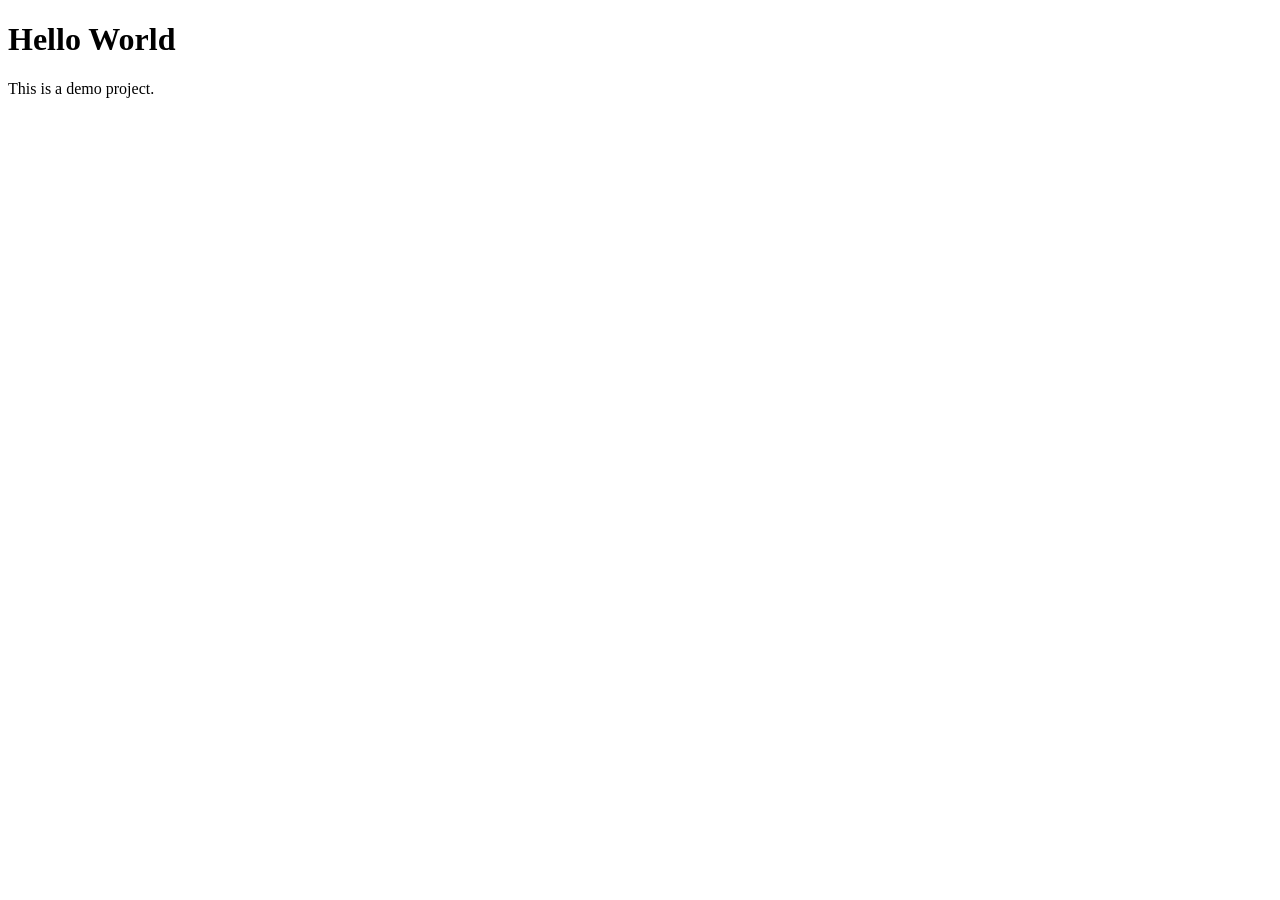
<file: demo-project/index.html>
<!DOCTYPE html>
<html lang="en">
<head>
    <meta charset="UTF-8">
    <meta name="viewport" content="width=device-width, initial-scale=1.0">
    <title>Demo Project</title>
</head>
<body>
    <h1>Hello World</h1>
    <p>This is a demo project.</p>
</body>
</html>
</file>
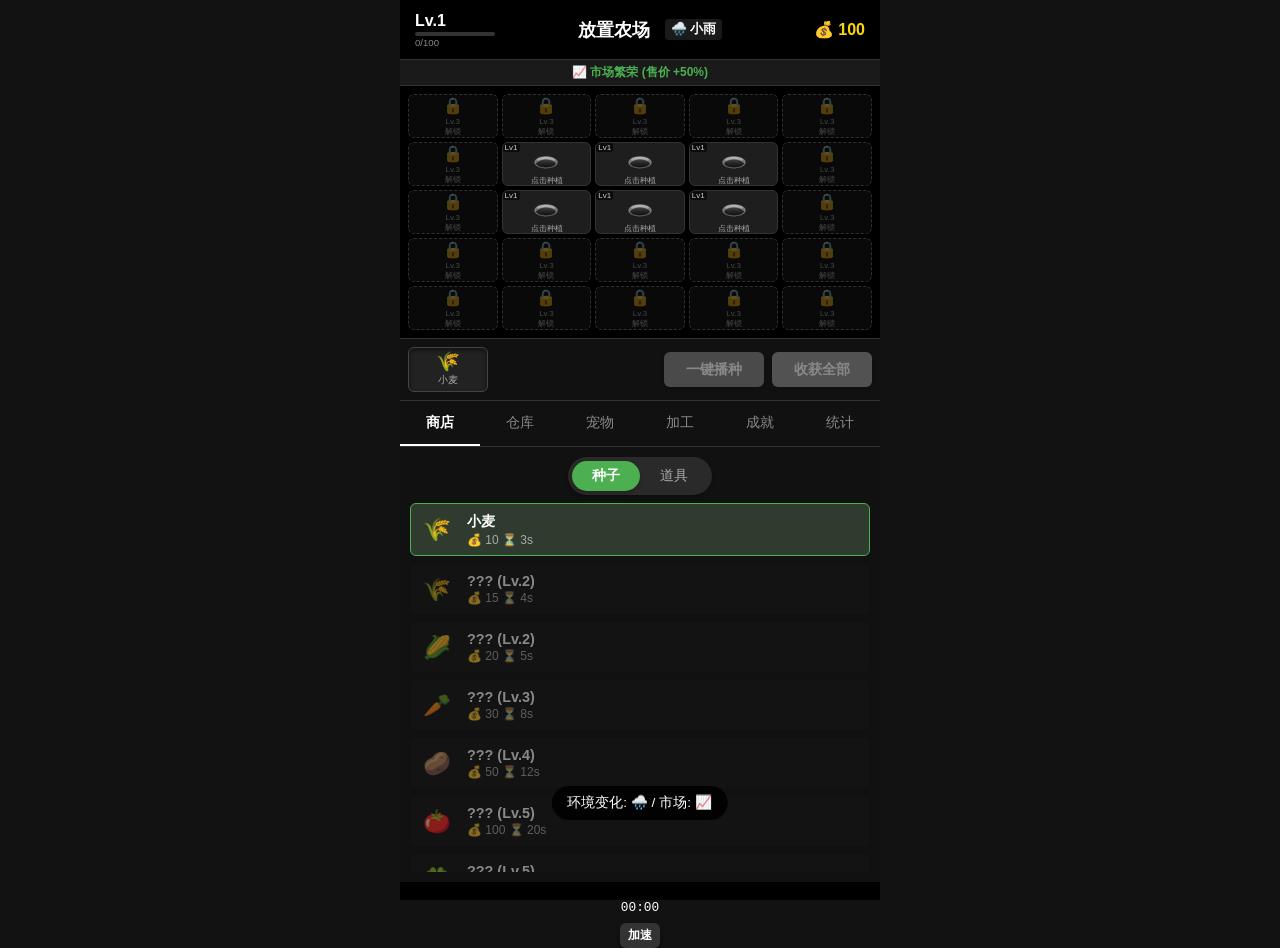
<file: nongchang/index.html>
<!DOCTYPE html>
<html lang="zh-CN">
<head>
    <meta charset="UTF-8">
    <meta name="viewport" content="width=device-width, initial-scale=1.0, maximum-scale=1.0, user-scalable=no">
    <title>放置农场</title>
    <style>
        :root {
            --bg-color: #121212;
            --card-bg: #1e1e1e;
            --border-color: #333;
            --text-color: #fff;
            --accent-color: #4CAF50;
            --highlight-color: #fff;
            --gold-color: #FFD700;
            --progress-bg: #333;
            --progress-fill: #fff;
        }

        * {
            margin: 0;
            padding: 0;
            box-sizing: border-box;
            font-family: -apple-system, BlinkMacSystemFont, "Segoe UI", Roboto, Helvetica, Arial, sans-serif;
            user-select: none;
            -webkit-tap-highlight-color: transparent;
        }

        body {
            background-color: var(--bg-color);
            color: var(--text-color);
            min-height: 100vh;
            display: flex;
            flex-direction: column;
            align-items: center;
            overflow: hidden; /* Prevent scrolling on body */
        }

        .app-container {
            width: 100%;
            max-width: 480px; /* Mobile app style width */
            display: flex;
            flex-direction: column;
            height: 100vh; /* Takes exactly full viewport height */
            background-color: #000;
            overflow: hidden;
        }

        /* Header */
        .top-bar {
            display: flex;
            justify-content: space-between;
            align-items: center;
            padding: 10px 15px;
            background-color: #000;
            border-bottom: 1px solid var(--border-color);
            z-index: 100;
            flex-shrink: 0;
            height: 60px; /* Fixed height for consistent layout */
        }

        .level-info {
            display: flex;
            flex-direction: column;
            align-items: flex-start;
            min-width: 80px;
        }

        .level-badge {
            font-size: 1rem;
            font-weight: bold;
            line-height: 1.2;
        }

        .level-exp-bar {
            width: 100%;
            height: 4px;
            background-color: var(--progress-bg);
            border-radius: 2px;
            overflow: hidden;
            margin-top: 2px;
        }

        .level-exp-fill {
            height: 100%;
            background-color: var(--accent-color); /* Green progress */
            transition: width 0.3s ease;
        }

        .level-exp-text {
            font-size: 0.6rem;
            color: #888;
            margin-top: 1px;
        }

        /* Weather Display */
        .weather-info {
            font-size: 0.8rem;
            margin-left: 10px;
            padding: 2px 6px;
            background-color: rgba(255,255,255,0.1);
            border-radius: 4px;
            cursor: help;
        }

        .game-title {
            font-size: 1.1rem;
            font-weight: bold;
            text-align: center;
            flex-grow: 1;
            display: flex;
            align-items: center;
            justify-content: center;
            gap: 5px;
        }

        .currency {
            font-size: 1rem;
            font-weight: bold;
            color: var(--gold-color);
            min-width: 60px;
            text-align: right;
        }

        /* Farm Grid */
        .farm-grid {
            display: grid;
            grid-template-columns: repeat(5, minmax(0, 1fr));
            grid-template-rows: repeat(5, minmax(0, 1fr));
            gap: 4px;
            padding: 8px;
            height: 28vh; /* Reduced 20% from 35vh */
            flex-shrink: 0;
            overflow: hidden; /* Prevent scrolling */
        }

        /* Control Bar (Harvest & Plant All) */
        .control-bar {
            padding: 8px 12px;
            background-color: #111;
            border-top: 1px solid var(--border-color);
            display: flex;
            justify-content: center;
            align-items: center;
            gap: 10px;
            flex-shrink: 0;
            min-height: 50px;
        }

        .action-btn {
            flex: 1;
            max-width: 150px;
            background-color: #333;
            color: #fff;
            border: none;
            border-radius: 6px;
            padding: 8px 0;
            font-weight: bold;
            font-size: 0.9rem;
            box-shadow: 0 2px 4px rgba(0,0,0,0.3);
            transition: transform 0.1s, opacity 0.2s, filter 0.2s, background-color 0.2s;
            display: flex;
            align-items: center;
            justify-content: center;
            gap: 4px;
        }

        .harvest-btn {
            background-color: var(--accent-color);
        }

        .plant-btn {
            background-color: #2196F3; /* Blue for planting */
        }

        .action-btn:active {
            transform: scale(0.96);
        }

        .plot-card {
            background-color: var(--card-bg);
            border: 1px solid var(--border-color);
            border-radius: 6px;
            display: flex;
            flex-direction: column;
            justify-content: center;
            align-items: center;
            cursor: pointer;
            position: relative;
            padding: 0px;
            transition: transform 0.1s, border-color 0.2s;
            height: 100%;
            width: 100%;
            overflow: hidden;
        }

        .plot-card.locked {
            background-color: #0d0d0d;
            border-style: dashed;
            border-color: #444;
            opacity: 0.7;
        }

        .lock-icon {
            font-size: 1rem;
            margin-bottom: 2px;
        }

        .lock-text {
            font-size: 0.5rem;
            color: #666;
            text-align: center;
        }

        .plot-card:active {
            transform: scale(0.95);
        }

        .plot-card.selected {
            border-color: var(--highlight-color);
            box-shadow: 0 0 8px rgba(255, 255, 255, 0.2);
        }

        .plot-level {
            position: absolute;
            top: 0px;
            left: 0px;
            font-size: 0.5rem;
            background-color: rgba(0,0,0,0.6);
            padding: 0px 2px;
            border-radius: 2px;
            color: #ccc;
            pointer-events: none;
        }

        .crop-emoji {
            font-size: 1.3rem;
            line-height: 1;
            margin-bottom: 0;
            flex-grow: 1;
            display: flex;
            align-items: center;
            justify-content: center;
        }

        .status-text {
            font-size: 0.55rem;
            line-height: 1;
            transform: scale(0.9);
            color: #aaa;
            text-align: center;
            white-space: nowrap;
            overflow: hidden;
            text-overflow: ellipsis;
            width: 100%;
            z-index: 2; /* Ensure above progress */
            margin-bottom: 0;
        }

        /* Plot Progress Bar (Overlay Style) */
        .plot-progress-bar {
            position: absolute;
            bottom: 0;
            left: 0;
            width: 100%;
            height: 4px;
            background-color: transparent;
            overflow: hidden;
            z-index: 1;
        }

        .plot-progress-fill {
            height: 100%;
            background-color: var(--accent-color);
            width: 0%;
            transition: width 0.5s linear;
            opacity: 0.8;
        }

        /* Floating Text Animation */
        .floating-text {
            position: absolute;
            top: 50%;
            left: 50%;
            transform: translate(-50%, -50%);
            color: var(--gold-color);
            font-weight: bold;
            font-size: 1rem;
            animation: floatUp 0.8s ease-out forwards;
            pointer-events: none;
            text-shadow: 1px 1px 2px #000;
            z-index: 10;
        }

        @keyframes floatUp {
            0% { opacity: 1; transform: translate(-50%, -50%); }
            100% { opacity: 0; transform: translate(-50%, -150%); }
        }


        /* Bottom Panel */
        .bottom-panel {
            background-color: #111;
            border-top: 1px solid var(--border-color);
            padding: 0;
            display: flex;
            flex-direction: column;
            flex-grow: 1; /* Takes the remaining space */
            overflow: hidden;
        }

        .tabs {
            display: flex;
            border-bottom: 1px solid var(--border-color);
            flex-shrink: 0;
        }

        .tab-btn {
            flex: 1;
            background: none;
            border: none;
            color: #888;
            padding: 12px;
            font-size: 0.9rem;
            cursor: pointer;
            border-bottom: 2px solid transparent;
            transition: color 0.2s;
        }

        .tab-btn:hover {
            color: #ddd;
        }

        .tab-btn.active {
            color: var(--text-color);
            border-bottom-color: var(--text-color);
            font-weight: bold;
        }

        .tab-content {
            padding: 10px;
            flex-grow: 1; /* Allow content to fill available space in bottom panel */
            display: flex;
            flex-direction: column;
            overflow: hidden; /* Manage scrolling inside panes */
        }

        .tab-pane {
            display: none;
            flex-direction: column;
            height: 100%;
        }

        .tab-pane.active {
            display: flex;
        }

        /* Shop Items */
        .shop-list {
            display: flex;
            flex-direction: column;
            gap: 8px;
            flex-grow: 1;
            overflow-y: auto;
            -webkit-overflow-scrolling: touch;
        }

        #stats-tab, #achievements-tab {
            overflow-y: auto;
            -webkit-overflow-scrolling: touch;
        }

        .shop-item {
            display: flex;
            align-items: center;
            background-color: var(--card-bg);
            padding: 8px;
            border-radius: 6px;
            cursor: pointer;
            border: 1px solid transparent;
            transition: background-color 0.2s;
        }

        .shop-item:hover {
            background-color: #252525;
        }

        .shop-item.selected {
            border-color: var(--accent-color);
            background-color: #2e3b2e;
        }

        .shop-item.locked {
            opacity: 0.5;
            cursor: not-allowed;
            background-color: #151515;
        }

        .shop-icon {
            font-size: 1.4rem;
            margin-right: 12px;
            width: 36px;
            text-align: center;
        }

        .shop-info {
            flex-grow: 1;
        }

        .shop-name {
            font-weight: bold;
            font-size: 0.9rem;
            display: block;
            margin-bottom: 2px;
        }

        .shop-cost {
            font-size: 0.75rem;
            color: #aaa;
        }

        /* Stats */
        .stats-list {
            display: flex;
            flex-direction: column;
            gap: 8px;
        }

        .stats-item {
            display: flex;
            align-items: center;
            background-color: var(--card-bg);
            padding: 10px;
            border-radius: 6px;
            border: 1px solid var(--border-color);
        }

        .stats-icon {
            font-size: 1.4rem;
            margin-right: 12px;
            width: 36px;
            text-align: center;
        }

        .stats-info {
            flex-grow: 1;
        }

        .stats-label {
            font-size: 0.8rem;
            color: #aaa;
        }

        .stats-value {
            font-weight: bold;
            font-size: 1rem;
            color: var(--text-color);
        }

        /* Achievements */
        .achievement-list {
            display: flex;
            flex-direction: column;
            gap: 8px;
        }

        .achievement-item {
            display: flex;
            align-items: center;
            background-color: var(--card-bg);
            padding: 8px;
            border-radius: 6px;
            border: 1px solid var(--border-color);
        }

        .achievement-item.unlocked {
            border-color: #FFD700;
            background-color: #2e2a1e;
        }

        .ach-icon {
            font-size: 1.4rem;
            margin-right: 12px;
            width: 36px;
            text-align: center;
        }

        .ach-info {
            flex-grow: 1;
        }

        .ach-name {
            font-weight: bold;
            font-size: 0.9rem;
        }

        .ach-desc {
            font-size: 0.75rem;
            color: #aaa;
            margin-bottom: 2px;
        }

        .ach-reward {
            font-size: 0.7rem;
            color: #FFD700;
            font-weight: bold;
        }

        /* Toast */
        .toast {
            position: fixed;
            bottom: 80px; /* Above bottom panel */
            left: 50%;
            transform: translateX(-50%);
            background-color: rgba(0,0,0,0.85);
            color: #fff;
            padding: 8px 16px;
            border-radius: 20px;
            font-size: 0.85rem;
            opacity: 0;
            transition: opacity 0.3s;
            pointer-events: none;
            z-index: 1000;
            white-space: nowrap;
        }

        .toast.show {
            opacity: 1;
        }

        /* Popover Modal */
        .modal {
            display: none;
            position: fixed; /* Viewport relative */
            z-index: 200;
            /* Position set by JS */
        }

        .modal-backdrop {
            display: none;
            position: fixed;
            top: 0;
            left: 0;
            width: 100%;
            height: 100%;
            z-index: 199;
            background: transparent; /* Invisible click catcher */
        }

        .modal-content {
            background-color: rgba(30, 30, 30, 0.95);
            padding: 10px;
            border: 1px solid var(--accent-color);
            border-radius: 8px;
            text-align: center;
            position: relative;
            box-shadow: 0 4px 15px rgba(0,0,0,0.8);
            width: 180px;
            backdrop-filter: blur(4px);
            animation: popIn 0.2s cubic-bezier(0.175, 0.885, 0.32, 1.275);
            --arrow-left: 50%; /* Dynamic arrow position */
        }

        /* Arrow Bottom (Modal above plot) */
        .modal-content.arrow-bottom::after {
            content: '';
            position: absolute;
            bottom: -6px;
            left: var(--arrow-left);
            transform: translateX(-50%);
            border-left: 6px solid transparent;
            border-right: 6px solid transparent;
            border-top: 6px solid var(--accent-color);
        }

        /* Arrow Top (Modal below plot) */
        .modal-content.arrow-top::after {
            content: '';
            position: absolute;
            top: -6px;
            left: var(--arrow-left);
            transform: translateX(-50%);
            border-left: 6px solid transparent;
            border-right: 6px solid transparent;
            border-bottom: 6px solid var(--accent-color);
        }

        .close-modal {
            display: none; /* No close button, click outside to close */
        }

        .modal-header {
            display: flex;
            align-items: center;
            justify-content: center;
            gap: 5px;
            margin-bottom: 5px;
        }

        .modal-icon {
            font-size: 1.2rem;
        }

        #modal-crop-name {
            font-size: 0.9rem;
            font-weight: bold;
            margin: 0;
        }

        #modal-status {
            font-size: 0.7rem;
            color: #aaa;
            margin-bottom: 4px;
        }

        .modal-progress-container {
            width: 100%;
            height: 6px;
            background-color: #333;
            border-radius: 3px;
            margin: 4px 0;
            overflow: hidden;
        }

        .modal-progress-fill {
            height: 100%;
            background-color: var(--accent-color);
            width: 0%;
            transition: width 0.5s linear;
        }

        #modal-timer {
            font-size: 0.8rem;
            font-family: monospace;
            color: #fff;
        }

        .modal-actions {
            margin-top: 8px;
            display: flex;
            justify-content: center;
        }

        #modal-action-btn {
            font-size: 0.75rem;
            padding: 4px 8px;
            width: 100%;
        }

        @keyframes fadeIn {
            from { opacity: 0; }
            to { opacity: 1; }
        }


        /* Secondary Tabs (Shop) */
        .secondary-tabs {
            display: flex;
            margin-bottom: 8px; /* Reduced to fit market display */
            background-color: #2a2a2a;
            border-radius: 50px;
            padding: 4px;
            gap: 0;
            width: fit-content;
            align-self: center; /* Center horizontally */
            box-shadow: 0 2px 4px rgba(0,0,0,0.2);
            flex-shrink: 0; /* Prevent shrinking when content scrolls */
        }

        /* Environment Bar (Market & Weather) */
        .env-bar {
            width: 100%;
            padding: 4px 10px;
            background-color: #1a1a1a;
            border-bottom: 1px solid var(--border-color);
            display: flex;
            justify-content: center;
            align-items: center;
            min-height: 24px;
            flex-shrink: 0;
        }

        .market-status {
            font-size: 0.75rem;
            text-align: center;
            color: #888;
        }

        .market-status.boom { color: #4CAF50; font-weight: bold; }
        .market-status.crash { color: #ff4444; font-weight: bold; }

        .secondary-tab-btn {
            flex: 0 0 auto;
            padding: 6px 20px;
            border: none;
            background: none;
            color: #aaa;
            border-radius: 50px;
            cursor: pointer;
            font-size: 0.85rem;
            font-weight: 500;
            transition: all 0.2s ease;
            position: relative;
        }

        .secondary-tab-btn.active {
            background-color: var(--accent-color);
            color: #fff;
            font-weight: bold;
            box-shadow: 0 2px 4px rgba(0,0,0,0.2);
        }

        /* Remove underline style from previous iteration */
        .secondary-tab-btn.active::after {
            display: none;
        }

        /* Scrollbar styling */
        ::-webkit-scrollbar {
            width: 4px;
        }
        ::-webkit-scrollbar-track {
            background: #111;
        }
        ::-webkit-scrollbar-thumb {
            background: #444;
            border-radius: 2px;
        }
        ::-webkit-scrollbar-thumb:hover {
            background: #555;
        }

        /* Weather Visuals */
        .weather-overlay {
            position: absolute;
            top: 0;
            left: 0;
            width: 100%;
            height: 100%;
            pointer-events: none;
            z-index: 50; /* Below UI but above grid if possible, actually needs to be behind everything or specific overlay */
            /* Actually, let's put it on top of everything with pointer-events: none, but z-index below modals */
            opacity: 0.3;
            transition: opacity 1s ease;
        }

        .weather-rainy {
            background-image: linear-gradient(to bottom, rgba(0,0,50,0.2), transparent),
                              url('data:image/svg+xml;utf8,<svg xmlns="http://www.w3.org/2000/svg" width="20" height="20" viewBox="0 0 20 20"><text x="0" y="15" font-size="10" fill="white">💧</text></svg>');
            animation: rainFall 1s linear infinite;
        }

        .weather-sunny {
            background: radial-gradient(circle at 50% 20%, rgba(255, 255, 0, 0.2), transparent 70%);
        }

        .weather-rainbow {
            background: linear-gradient(45deg, rgba(255,0,0,0.1), rgba(255,165,0,0.1), rgba(255,255,0,0.1), rgba(0,128,0,0.1), rgba(0,0,255,0.1), rgba(75,0,130,0.1), rgba(238,130,238,0.1));
            animation: rainbowShift 5s ease infinite;
        }

        @keyframes rainFall {
            from { background-position: 0 0; }
            to { background-position: 0 20px; }
        }

        @keyframes rainbowShift {
            0% { opacity: 0.2; }
            50% { opacity: 0.4; }
            100% { opacity: 0.2; }
        }


        /* Storage Tab Styles */
        .storage-tab-content {
            display: none;
            flex-direction: column;
            height: 100%;
        }

        .storage-header {
            padding: 10px;
            text-align: center;
            border-bottom: 1px solid var(--border-color);
            background-color: rgba(0,0,0,0.2);
        }

        .storage-total-value {
            font-size: 0.9rem;
            color: #aaa;
        }

        .storage-list {
            flex-grow: 1;
            overflow-y: auto;
            padding: 10px;
            display: flex;
            flex-direction: column;
            gap: 8px;
        }

        .storage-item {
            display: flex;
            align-items: center;
            background-color: var(--card-bg);
            padding: 10px;
            border-radius: 8px;
            border: 1px solid var(--border-color);
        }

        .storage-icon {
            font-size: 1.5rem;
            width: 40px;
            text-align: center;
        }

        .storage-info {
            flex-grow: 1;
        }

        .storage-name {
            font-weight: bold;
            font-size: 0.9rem;
            display: block;
        }

        .storage-qty {
            font-size: 0.8rem;
            color: #aaa;
        }

        .storage-price {
            text-align: right;
            margin-right: 10px;
            min-width: 60px;
        }

        .price-val {
            font-weight: bold;
            display: block;
        }

        .price-trend {
            font-size: 0.7rem;
        }
        .trend-up { color: #4CAF50; }
        .trend-down { color: #f44336; }
        .trend-flat { color: #aaa; }

        .storage-actions {
            display: flex;
            flex-direction: column;
            gap: 4px;
        }

        .sell-btn {
            background-color: #333;
            color: #fff;
            border: 1px solid #555;
            border-radius: 4px;
            padding: 4px 8px;
            font-size: 0.75rem;
            cursor: pointer;
        }

        .sell-all-btn {
            background-color: var(--accent-color);
            border-color: var(--accent-color);
            color: #fff;
        }

        .sell-global-btn {
            width: 100%;
            padding: 15px;
            background-color: var(--accent-color);
            color: #fff;
            border: none;
            font-weight: bold;
            font-size: 1rem;
            cursor: pointer;
            box-shadow: 0 -2px 10px rgba(0,0,0,0.3);
        }


/* Pet Adventures Tab Styles */
.pet-status-panel {
    background-color: var(--card-bg);
    border-radius: 8px;
    padding: 15px;
    margin-bottom: 15px;
    border: 1px solid var(--border-color);
}

.pet-header {
    display: flex;
    align-items: center;
    gap: 15px;
    margin-bottom: 15px;
}

.pet-avatar {
    width: 60px;
    height: 60px;
    background-color: #333;
    border-radius: 50%;
    display: flex;
    align-items: center;
    justify-content: center;
    font-size: 2rem;
    border: 2px solid var(--accent-color);
}

.pet-info h3 {
    margin: 0;
    font-size: 1.1rem;
    color: var(--text-color);
}

.pet-info p {
    margin: 0;
    font-size: 0.8rem;
    color: #888;
}

.status-bars {
    display: flex;
    flex-direction: column;
    gap: 10px;
}

.status-row {
    display: flex;
    align-items: center;
    gap: 10px;
}

.status-label {
    width: 60px;
    font-size: 0.8rem;
    color: #aaa;
}

.status-track {
    flex-grow: 1;
    height: 8px;
    background-color: #333;
    border-radius: 4px;
    overflow: hidden;
}

.status-fill {
    height: 100%;
    transition: width 0.3s ease;
}

.energy-fill { background-color: #FF9800; }
.mood-fill { background-color: #E91E63; }

.adventure-area {
    background-color: var(--card-bg);
    border-radius: 8px;
    padding: 20px;
    text-align: center;
    border: 1px solid var(--border-color);
    margin-bottom: 15px;
}

.adventure-timer {
    font-size: 2rem;
    font-weight: bold;
    font-family: monospace;
    margin: 15px 0;
    color: var(--text-color);
}

.adventure-btn {
    width: 100%;
    padding: 12px;
    background-color: var(--accent-color);
    color: white;
    border: none;
    border-radius: 6px;
    font-weight: bold;
    font-size: 1rem;
    cursor: pointer;
}

.adventure-btn:disabled {
    background-color: #333;
    color: #666;
    cursor: not-allowed;
}

.adventure-log {
    background-color: var(--card-bg);
    border-radius: 8px;
    padding: 15px;
    border: 1px solid var(--border-color);
    max-height: 200px;
    overflow-y: auto;
}

.log-title {
    font-size: 0.9rem;
    font-weight: bold;
    margin-bottom: 10px;
    color: #aaa;
    border-bottom: 1px solid #333;
    padding-bottom: 5px;
}

.log-item {
    display: flex;
    gap: 10px;
    padding: 8px 0;
    border-bottom: 1px solid #333;
    font-size: 0.85rem;
}

.log-icon {
    font-size: 1.2rem;
}

.log-content {
    flex-grow: 1;
}

.log-time {
    font-size: 0.7rem;
    color: #666;
    display: block;
    margin-top: 2px;
}

        /* Active Tool Highlighting */
        .farm-grid.mode-planting .plot-card[data-status="empty"] {
            animation: pulsePlant 2s infinite alternate;
            cursor: cell;
        }

        .farm-grid.mode-fertilizer .plot-card[data-status="growing"] {
            animation: pulseFertilize 2s infinite alternate;
            cursor: pointer;
        }

        @keyframes pulsePlant {
            0% { box-shadow: inset 0 0 5px rgba(76, 175, 80, 0.2), 0 0 5px rgba(76, 175, 80, 0.2); border-color: #4CAF50; }
            100% { box-shadow: inset 0 0 15px rgba(76, 175, 80, 0.6), 0 0 10px rgba(76, 175, 80, 0.4); border-color: #81C784; }
        }

        @keyframes pulseFertilize {
            0% { box-shadow: inset 0 0 5px rgba(255, 215, 0, 0.2), 0 0 5px rgba(255, 215, 0, 0.2); border-color: #FFD700; }
            100% { box-shadow: inset 0 0 15px rgba(255, 215, 0, 0.6), 0 0 10px rgba(255, 215, 0, 0.4); border-color: #FFEB3B; }
        }


        /* Extra Modal Styles */
        #plot-modal .modal-content {
            position: relative;
        }
        #modal-stats-grid > div {
            display: flex;
            flex-direction: column;
            align-items: center;
            padding: 4px;
            background: rgba(255,255,255,0.05);
            border-radius: 4px;
        }
        #modal-stats-grid .stat-label {
            color: #888;
            font-size: 0.7rem;
            margin-bottom: 2px;
        }
        #modal-stats-grid .stat-value {
            color: #eee;
            font-size: 0.85rem;
            font-weight: bold;
        }
        #modal-close-btn:hover {
            color: #fff !important;
        }
        #plot-modal .action-btn {
            color: white;
            cursor: pointer;
            transition: all 0.2s ease;
        }
        #plot-modal .action-btn:hover {
            transform: translateY(-2px);
            filter: brightness(1.1);
        }
        #plot-modal .action-btn:active {
            transform: translateY(0);
        }

    </style>
</head>
<body>
    <div class="app-container">
        <div id="weather-overlay" class="weather-overlay"></div>
        <!-- Top Header -->
        <header class="top-bar">
            <div class="level-info">
                <div class="level-badge">Lv.<span id="level">1</span></div>
                <div class="level-exp-bar">
                    <div id="exp-fill" class="level-exp-fill" style="width: 0%;"></div>
                </div>
                <div class="level-exp-text"><span id="exp">0</span>/<span id="max-exp">100</span></div>
            </div>
            <h1 class="game-title">
                放置农场
                <div id="weather-display" class="weather-info">☀️ 晴朗</div>
            </h1>
            <div class="currency">💰 <span id="gold">0</span></div>
        </header>

        <!-- Environment Bar -->
        <div class="env-bar">
             <div id="market-display" class="market-status normal">⚖️ 市场平稳 (物价正常)</div>
        </div>

        <!-- Main Game Area (Grid) -->
        <main id="farm-grid" class="farm-grid">
            <!-- Plots will be generated by JS -->
        </main>

        <!-- Control Bar -->

        <!-- Control Bar -->
        <div class="control-bar" style="justify-content: space-between; padding: 8px;">
            <div id="active-tool-display" style="display:flex; flex-direction:column; align-items:center; justify-content:center; background:#222; border-radius:6px; padding:4px 10px; min-width:80px; border:1px solid #444; box-shadow:inset 0 2px 4px rgba(0,0,0,0.5);">
                <span id="active-tool-icon" style="font-size:1.2rem; line-height:1;">🌾</span>
                <span id="active-tool-name" style="font-size:0.65rem; color:#aaa; margin-top:2px;">小麦</span>
            </div>

            <div style="display:flex; gap:8px; flex-grow:1; justify-content:flex-end;">
                <button id="clean-all-btn" class="action-btn" style="display: none; max-width:80px; background-color:#8D6E63;">
                    <span>一键清理</span>
                </button>
                <button id="plant-all-btn" class="action-btn plant-btn" style="display: none; max-width:100px;">
                    <span>播种全部</span>
                </button>
                <button id="harvest-all-btn" class="action-btn harvest-btn" style="display: none; max-width:100px;">
                    <span>收获全部</span>
                </button>
            </div>
        </div>


        <!-- Bottom UI -->
        <div class="bottom-panel">
            <!-- Tabs -->
            <div class="tabs">
                <button class="tab-btn active" data-tab="shop">商店</button>
                <button class="tab-btn" data-tab="storage">仓库</button>
                <button class="tab-btn" data-tab="pet">宠物</button>
                <button class="tab-btn" data-tab="factory">加工</button>
                <button class="tab-btn" data-tab="achievements">成就</button>
                <button class="tab-btn" data-tab="stats">统计</button>
            </div>

            <!-- Tab Content -->
            <div class="tab-content">
                <!-- Shop Content -->
                <div id="shop-tab" class="tab-pane active">
                    <!-- Secondary Tabs for Shop -->
                    <div class="secondary-tabs">
                        <button class="secondary-tab-btn active" data-shop-tab="seeds">种子</button>
                        <button class="secondary-tab-btn" data-shop-tab="items">道具</button>
                    </div>

                    <div id="shop-items" class="shop-list">
                        <!-- Shop items generated by JS -->
                    </div>
                </div>

                <!-- Stats Content -->
                <div id="stats-tab" class="tab-pane">
                    <p>暂无统计数据</p>
                </div>

                <!-- Achievements Content -->
                <div id="achievements-tab" class="tab-pane">
                    <p>暂无成就</p>
                </div>

                <!-- Storage Tab -->
                <div id="storage-tab" class="tab-pane">
                    <!-- Secondary Tabs for Storage -->
                    <div class="secondary-tabs" style="margin-top: 5px;">
                        <button class="secondary-tab-btn active" data-storage-tab="inventory">库存</button>
                        <button class="secondary-tab-btn" data-storage-tab="orders">订单</button>
                    </div>

                    <!-- Inventory View -->
                    <div id="storage-inventory-view" style="display:flex; flex-direction:column; flex-grow:1; overflow:hidden;">
                        <div class="storage-header" style="background:rgba(0,100,0,0.2); border-bottom:1px solid #444; padding:6px 10px; display:flex; justify-content:space-between; align-items:center;">
                            <h3 style="font-size:1rem; margin:0; color:#fff;">我的仓库</h3>
                            <div class="storage-total-value" style="font-size:0.75rem; color:#aaa;">总价值: <span id="storage-total-val" style="color: gold; font-weight:bold;">0</span> 💰</div>
                        </div>
                        <div id="storage-list" class="storage-list">
                            <!-- Items go here -->
                            <p style="text-align:center; color:#666; margin-top:20px;">仓库是空的</p>
                        </div>
                        <button id="sell-all-global-btn" class="sell-global-btn">💰 一键卖出所有 (0)</button>
                    </div>

                    <!-- Orders View -->
                    <div id="storage-orders-view" style="display:none; flex-direction:column; flex-grow:1; overflow:hidden;">
                        <div class="storage-header" style="background:rgba(50,50,0,0.3); border-bottom:1px solid #444; padding:6px 10px; display:flex; justify-content:space-between; align-items:center;">
                            <h3 style="color:#FFD700; font-size:1rem; margin:0;">📜 市场订单</h3>
                            <span style="font-size:0.7rem; color:#aaa;">完成获高额报酬</span>
                        </div>
                        <div id="orders-list" style="flex-grow:1; overflow-y:auto; padding:10px; display:flex; flex-direction:column; gap:8px;">
                            <!-- Orders go here -->
                        </div>
                    </div>



                <!-- Factory Tab -->
                <div id="factory-tab" class="tab-pane">
                    <div class="storage-header">
                        <h3>👨‍🍳 加工坊</h3>
                        <p style="font-size:0.75rem; color:#aaa;">使用基础农作物制作高价值商品</p>
                    </div>

                    <div id="factory-queue" style="padding:10px; background:#222; margin-bottom:10px; border-radius:6px; min-height:60px;">
                        <!-- Active tasks here -->
                        <div style="text-align:center; color:#666; font-size:0.8rem; line-height:40px;">暂无加工任务</div>
                    </div>

                    <div id="recipe-list" class="shop-list" style="flex-grow:1; overflow-y:auto; padding:0 10px;">
                        <!-- Recipes generated by JS -->
                    </div>
                </div>


                <!-- Pet Tab -->
                <div id="pet-tab" class="tab-pane">
                    <div id="pet-unlock-msg" style="display:none; text-align:center; padding:20px; color:#888;">
                        <div style="font-size:3rem; margin-bottom:10px;">🔒</div>
                        <p>你需要先购买一只看门狗！</p>
                        <p style="font-size:0.8rem; margin-top:5px;">去商店看看吧 🐕</p>
                    </div>

                    <div id="pet-content" style="display:none; height:100%; flex-direction:column;">
                        <div class="pet-panel">
                            <div class="pet-header">
                                <div class="pet-avatar">🐕</div>
                                <div class="pet-info">
                                    <h3>旺财 (Lv.<span id="pet-level">1</span>)</h3>
                                    <p>忠诚的伙伴</p>
                                </div>
                            </div>
                            <div class="status-bars">
                                <div class="status-row">
                                    <span class="status-label">⚡ 体力</span>
                                    <div class="status-track">
                                        <div id="pet-energy-fill" class="status-fill energy-fill" style="width: 100%;"></div>
                                    </div>
                                    <span id="pet-energy-text">100/100</span>
                                </div>
                                <div class="status-row">
                                    <span class="status-label">❤️ 心情</span>
                                    <div class="status-track">
                                        <div id="pet-mood-fill" class="status-fill mood-fill" style="width: 100%;"></div>
                                    </div>
                                    <span id="pet-mood-text">100%</span>
                                </div>
                            </div>
                        </div>

                        <div class="adventure-area">
                            <div id="adventure-status" class="adventure-status">准备出发</div>
                            <div id="adventure-timer" class="adventure-timer">--:--</div>
                            <button id="adventure-btn" class="adventure-btn">🌲 开始探险 (消耗 20 ⚡)</button>
                        </div>

                        <div class="log-container">
                            <div class="log-header">📜 探险日志</div>
                            <ul id="adventure-log" class="log-list">
                                <!-- Log items -->
                                <li class="log-item" style="color:#666; justify-content:center;">暂无记录</li>
                            </ul>
                        </div>
                    </div>
                </div>

            </div>
        </div>
    </div>

    <div id="message-toast" class="toast"></div>

    <!-- Modal Backdrop -->
    <div id="modal-backdrop" class="modal-backdrop"></div>

    <!-- Plot Detail Popover -->
    <!-- Plot Action Modal -->
    <!-- Plot Action Modal -->
    <div id="plot-modal" class="modal">
        <div class="modal-content" style="width: 240px; padding: 15px; border-radius: 12px; background: linear-gradient(145deg, #2a2a2a, #1a1a1a); border: 1px solid #444; box-shadow: 0 10px 30px rgba(0,0,0,0.8);">

            <!-- Close Button -->
            <button id="modal-close-btn" style="position: absolute; top: 10px; right: 10px; background: transparent; border: none; color: #888; font-size: 1.2rem; cursor: pointer; padding: 0 5px;">&times;</button>

            <div class="modal-header" style="flex-direction: column; gap: 2px; margin-bottom: 12px;">
                <div id="modal-crop-icon" class="modal-icon" style="font-size: 2.5rem; background: rgba(0,0,0,0.2); width: 60px; height: 60px; border-radius: 50%; display: flex; align-items: center; justify-content: center; border: 1px solid #333;">🌱</div>
                <h2 id="modal-crop-name" style="font-size: 1.1rem; color: #fff; margin-top: 5px;">土地</h2>
                <div id="modal-crop-desc" style="font-size: 0.75rem; color: #aaa; text-align: center;">基础农田</div>
            </div>

            <!-- Stats Grid for Rich Info -->
            <div id="modal-stats-grid" style="display: grid; grid-template-columns: 1fr 1fr; gap: 8px; margin-bottom: 12px; font-size: 0.8rem; background: rgba(0,0,0,0.3); padding: 8px; border-radius: 6px;">
                <!-- Filled by JS -->
            </div>

            <div class="modal-progress-container" id="modal-progress-wrapper" style="display:none; height: 8px; background: #111; border-radius: 4px; box-shadow: inset 0 1px 3px rgba(0,0,0,0.5);">
                <div id="modal-progress-bar" class="modal-progress-fill" style="background: linear-gradient(90deg, #4CAF50, #81C784);"></div>
            </div>

            <div id="modal-info-text" style="font-size:0.8rem; color:#FFD700; margin: 10px 0; text-align: center; font-weight: bold;"></div>

            <div class="modal-actions" style="display:flex; flex-direction:column; gap:8px;">
                <button id="modal-btn-plant" class="action-btn" style="background: linear-gradient(to bottom, #2196F3, #1976D2); border: 1px solid #1565C0; padding: 10px; font-size: 0.95rem; border-radius: 8px; display:none;">🌱 播种</button>
                <button id="modal-btn-fertilize" class="action-btn" style="background: linear-gradient(to bottom, #FF9800, #F57C00); border: 1px solid #EF6C00; padding: 10px; font-size: 0.95rem; border-radius: 8px; display:none;">⚡ 施肥</button>
                <button id="modal-btn-weed" class="action-btn" style="background: linear-gradient(to bottom, #4CAF50, #388E3C); border: 1px solid #2E7D32; padding: 10px; font-size: 0.95rem; border-radius: 8px; display:none;">🌿 除草 (+5⭐)</button>
                <button id="modal-btn-bug" class="action-btn" style="background: linear-gradient(to bottom, #4CAF50, #388E3C); border: 1px solid #2E7D32; padding: 10px; font-size: 0.95rem; border-radius: 8px; display:none;">🐛 杀虫 (+5⭐)</button>
                <button id="modal-btn-harvest" class="action-btn" style="background: linear-gradient(to bottom, #4CAF50, #388E3C); border: 1px solid #2E7D32; padding: 10px; font-size: 0.95rem; border-radius: 8px; display:none;">🌾 收获</button>
            </div>
        </div>
    </div>
            <div id="modal-timer" style="display:none; margin-bottom:8px;">00:00</div>

            <div id="modal-info-text" style="font-size:0.75rem; color:#aaa; margin-bottom:10px;"></div>

            <div class="modal-actions" style="display:flex; flex-direction:column; gap:6px;">
                <button id="modal-btn-plant" class="action-btn" style="background-color: #2196F3; display:none;">🌱 播种</button>
                <button id="modal-btn-fertilize" class="action-btn" style="background-color: #FF9800; display:none;">⚡ 施肥</button>
                <button id="modal-btn-weed" class="action-btn" style="background-color: #4CAF50; display:none;">🌿 除草 (+5⭐)</button>
                <button id="modal-btn-bug" class="action-btn" style="background-color: #4CAF50; display:none;">🐛 杀虫 (+5⭐)</button>
                <button id="modal-btn-harvest" class="action-btn" style="background-color: #4CAF50; display:none;">🌾 收获</button>
            </div>
        </div>
    </div>
            <div id="modal-timer">00:00</div>
            <div class="modal-actions">
                <button id="modal-action-btn" class="action-btn">加速</button>
            </div>
        </div>
    </div>

    <script type="module" src="js/main.js"></script>
</body>
</html>
</file>
